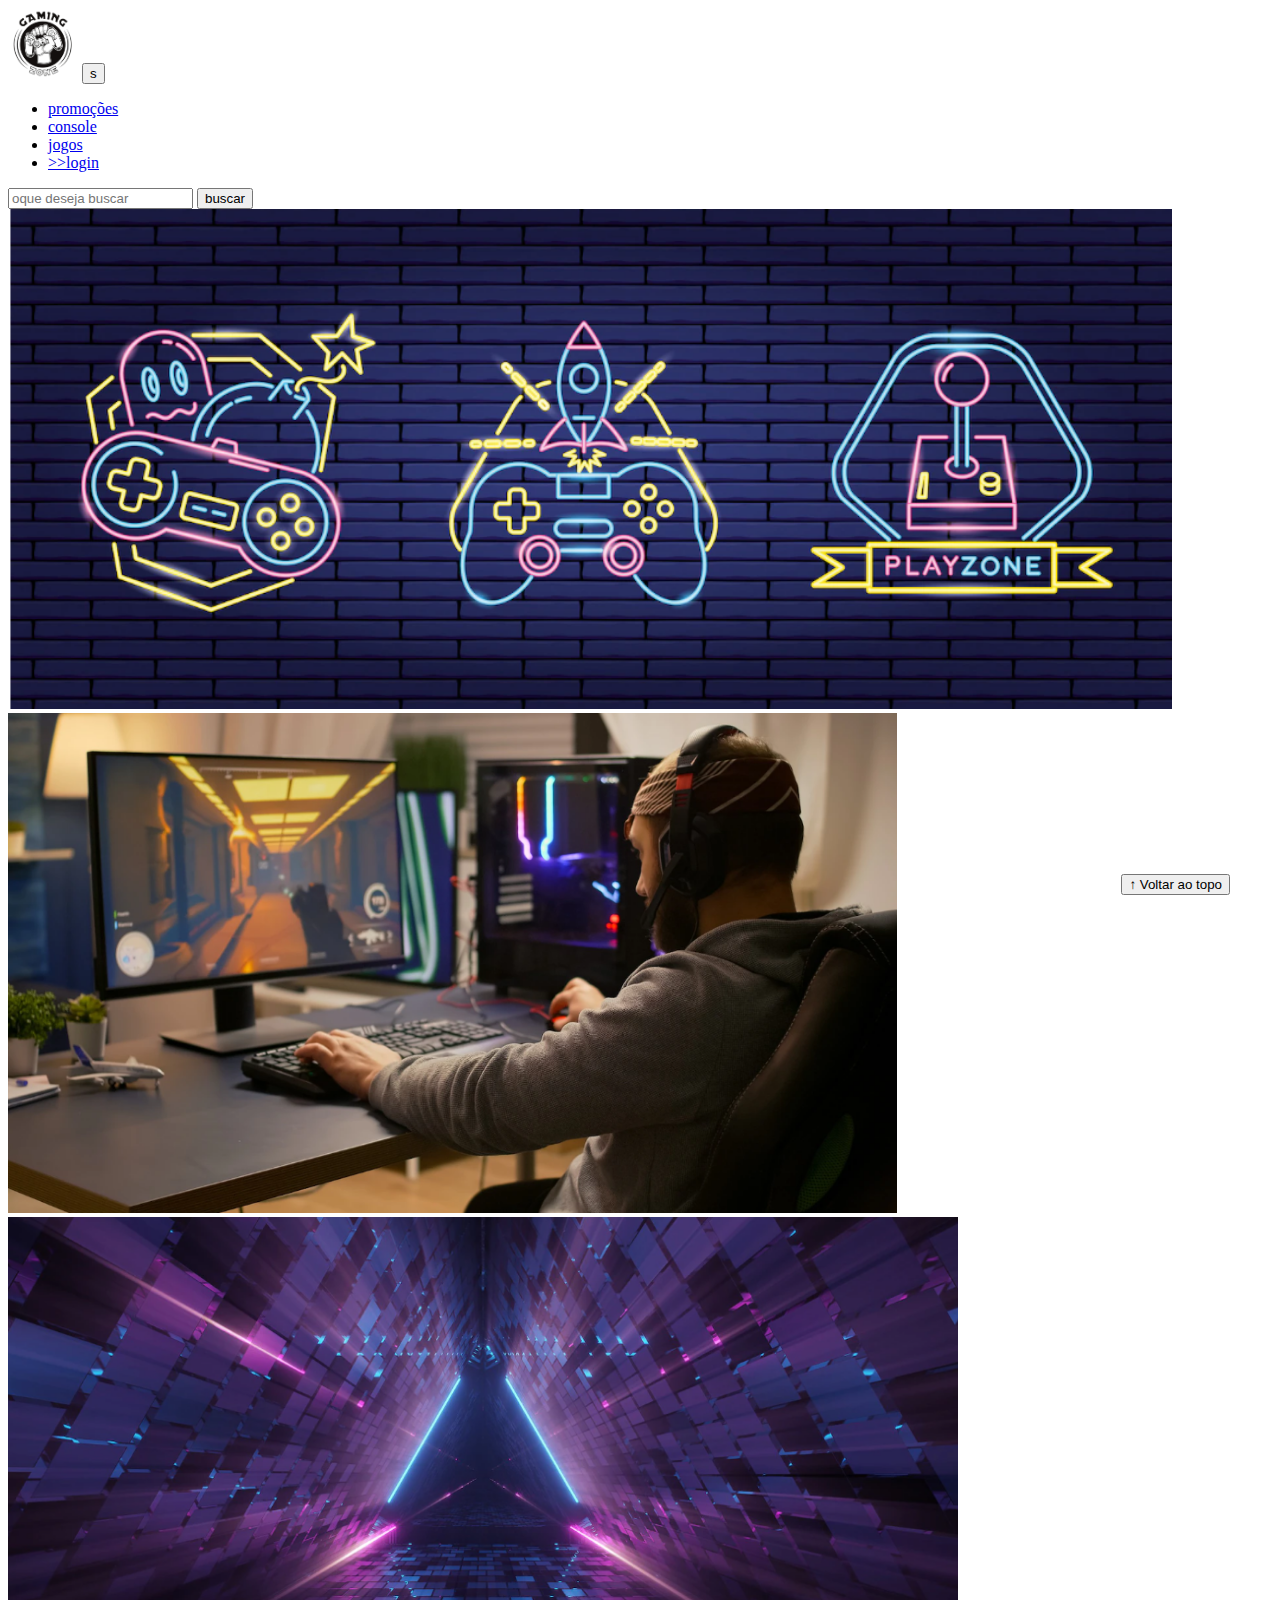
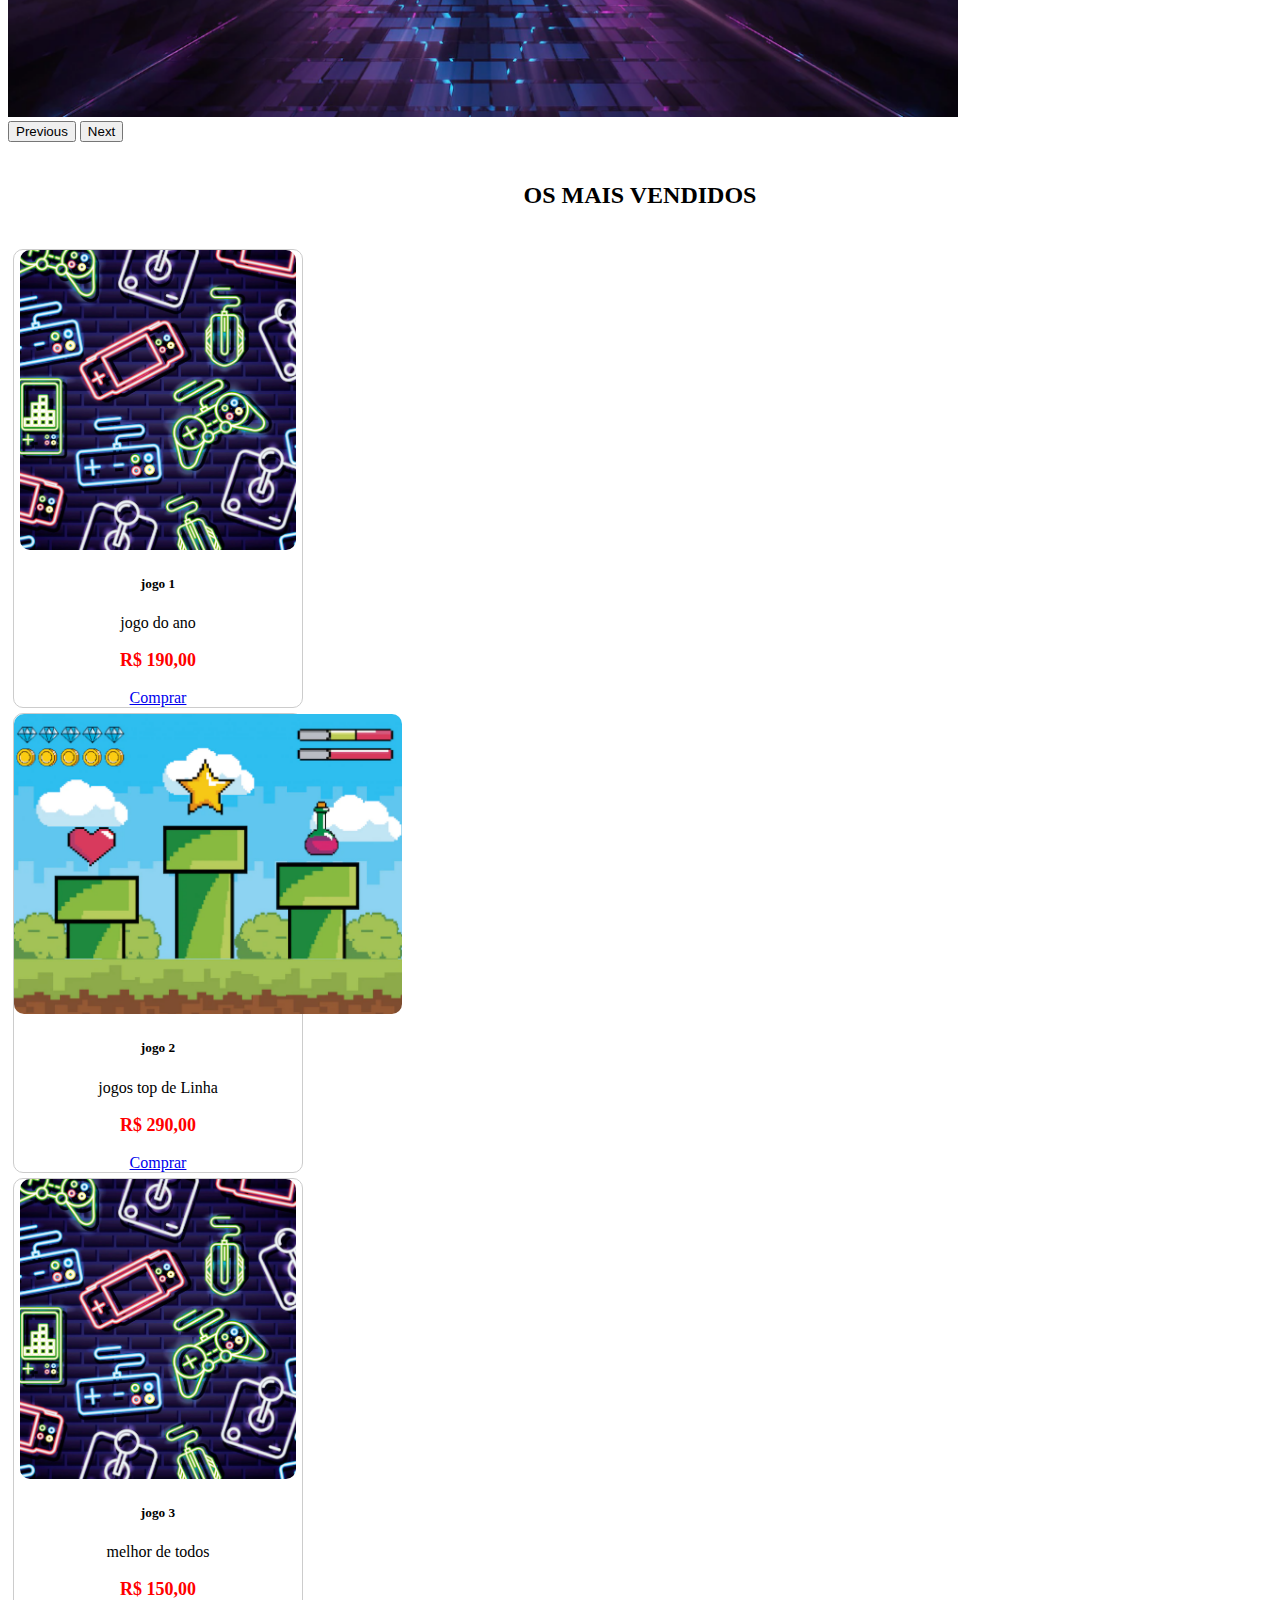
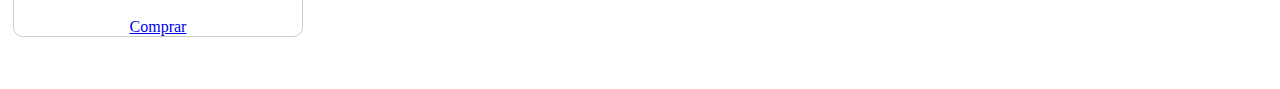
<file: index.html>
<!DOCTYPE html>
<html lang="pt-br">

<head>
  <meta charset="UTF-8">
  <meta http-equiv="X-UA-Compatible" content="IE=edge">
  <meta name="viewport" content="width=device-width, initial-scale=1.0">
  <title>LH Games</title>

  <link href="https://cdn.jsdelivr.net/npm/bootstrap@5.2.2/dist/css/bootstrap.min.css" rel="stylesheet"
    integrity="sha384-Zenh87qX5JnK2Jl0vWa8Ck2rdkQ2Bzep5IDxbcnCeuOxjzrPF/et3URy9Bv1WTRi" crossorigin="anonymous">

  <link rel="stylesheet" href="css/estilo.css">



</head>

<body>
  <header>
    <nav class="navbar navbar-expand-lg bg-body-tertiary">
      <div class="container-fluid">
        <a class="navbar-brand" href="index.html"><img src="img/logo.png"></a>
        <button class="navbar-toggler" type="button" data-bs-toggle="collapse" data-bs-target="#navbarSupportedContent" aria-controls="navbarSupportedContent" aria-expanded="false" aria-label="Toggle navigation">
          <span class="navbar-toggler-icon"></span>s
        </button>
        <div class="collapse navbar-collapse" id="navbarSupportedContent">
          <ul class="navbar-nav me-auto mb-2 mb-lg-0">
            <li class="nav-item">
              <a class="nav-link active" aria-current="page" href="#">promoções</a>
            </li>
            <li class="nav-item">
              <a class="nav-link" href="#">console</a>
            </li>
            <li class="nav-item">
              <a class="nav-link" href="#">jogos</a>
            </li>
            <li class="nav-item">
              <a class="nav-link" href="login.html">>>login</a>
            </li>
          </ul>
          <form class="d-flex" role="search">
            <input class="form-control me-2" type="search" placeholder="oque deseja buscar" aria-label="Search">
            <button class="btn btn-outline-success" type="submit">buscar</button>
          </form>
        </div>
      </div>
    </nav>
  </header>

  <main>



    <section id="section-banners" class="container-fluid">

      <div id="carouselExample" class="carousel slide">
        <div class="carousel-inner">
          <div class="carousel-item active">
            <img src="img/banner1.PNG" class="d-block w-100" alt="venha comprar na nossa loja!">
          </div>
          <div class="carousel-item">
            <img src="img/banner2.PNG" class="d-block w-100" alt="promoção de produtos">
          </div>
          <div class="carousel-item">
            <img src="img/banner3.PNG" class="d-block w-100" alt="várias novidades de produtos">
          </div>
        </div>
        <button class="carousel-control-prev" type="button" data-bs-target="#carouselExample" data-bs-slide="prev">
          <span class="carousel-control-prev-icon" aria-hidden="true"></span>
          <span class="visually-hidden">Previous</span>
        </button>
        <button class="carousel-control-next" type="button" data-bs-target="#carouselExample" data-bs-slide="next">
          <span class="carousel-control-next-icon" aria-hidden="true"></span>
          <span class="visually-hidden">Next</span>
        </button>
      </div>

    </section>
    <section id="section-vendidos" class="container-fluid">

      <h2>OS MAIS VENDIDOS</h2>

      <div class="card-group">
      <div class="card" style="width: 18rem;">
        <img src="img/jogo1.PNG" class="card-img-top" alt="jogo de aventura">
        <div class="card-body">
          <h5 class="card-title">jogo 1</h5>
          <p class="card-text">jogo do ano</p>
          <p class="preco">R$ 190,00</p>
          <a href="#" class="btn btn-primary">Comprar</a>
        </div>
      </div>

      <div class="card" style="width: 18rem;">
        <img src="img/jogo2.PNG" class="card-img-top" alt="jogo de corrida">
        <div class="card-body">
          <h5 class="card-title">jogo 2</h5>
          <p class="card-text">jogos top de Linha</p>
          <p class="preco">R$ 290,00</p>
          <a href="#" class="btn btn-primary">Comprar</a>
        </div>
      </div> 

      <div class="card" style="width: 18rem;">
        <img src="img/jogo1.PNG" class="card-img-top" alt="Melhor de todos">
        <div class="card-body">
          <h5 class="card-title">jogo 3</h5>
          <p class="card-text">melhor de todos</p>
          <p class="preco">R$ 150,00</p>
          <a href="#" class="btn btn-primary">Comprar</a>
        </div>
      </div> 
    </div>
    </section>


  </main>

  <footer>
    <p></p>
  </footer>

  <button id="voltar-topo" type="button" class="btn btn-outline-primary" onclick="topo()">&uarr; Voltar ao topo</button>

  <script src="js/script.js"></script>
  <script src="https://cdn.jsdelivr.net/npm/bootstrap@5.2.2/dist/js/bootstrap.bundle.min.js"
    integrity="sha384-OERcA2EqjJCMA+/3y+gxIOqMEjwtxJY7qPCqsdltbNJuaOe923+mo//f6V8Qbsw3"
    crossorigin="anonymous"></script>

</body>

</html>
</file>
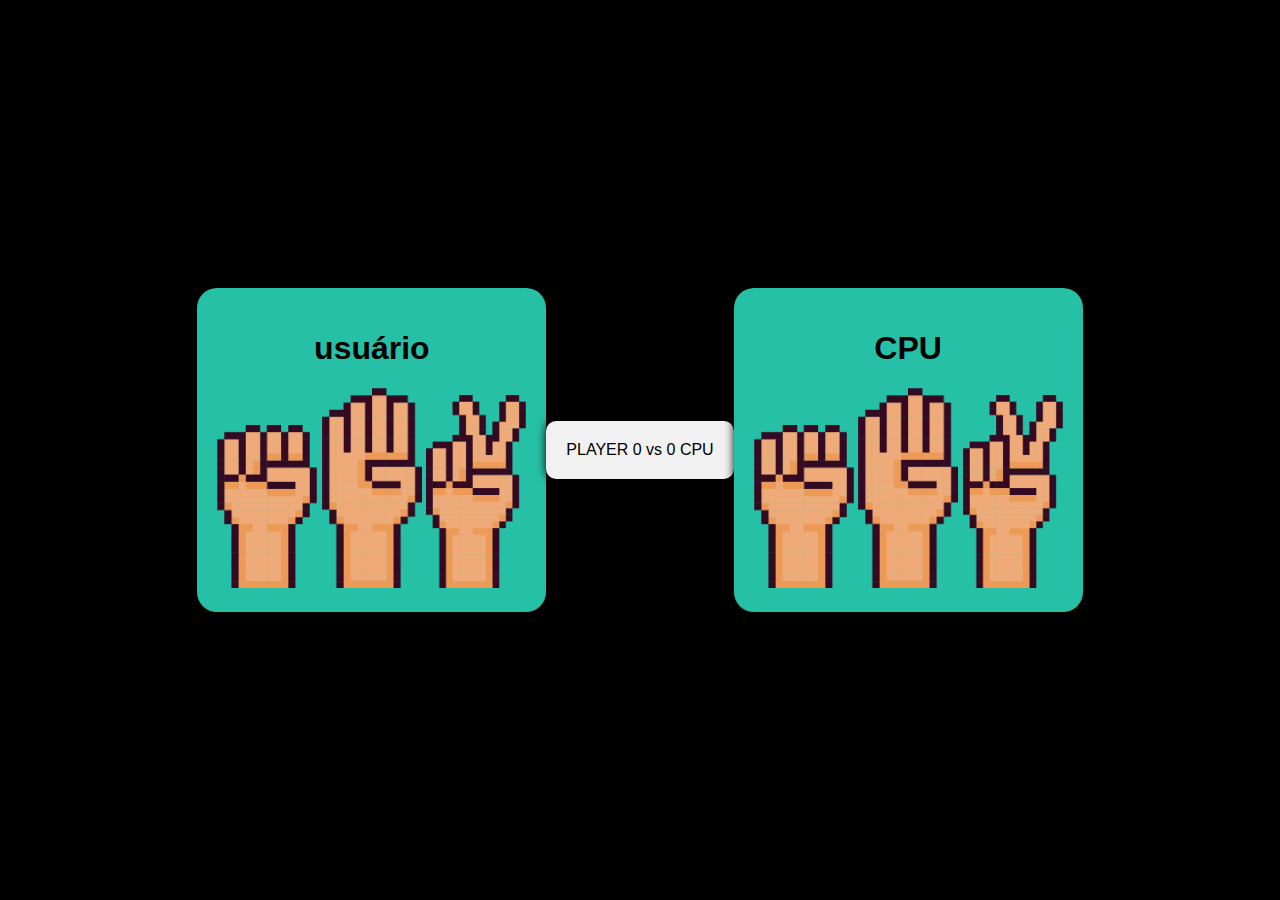
<file: index/index.html>
<!DOCTYPE html>
<html lang="en">

<head>
    <meta charset="UTF-8">
    <meta http-equiv="X-UA-compatible" content="IE-edge">
    <meta name="viewport" content="width=device-width, initial-scale=1.0">
    <title>Document</title>
    <link rel="stylesheet" href="style.css">
</head>

<body>
    <div class="container">
        <h1>usuário</h1>
        <div class="escolhas">
            <img src="pedra.png" alt="">
            <img src="papel.png" alt="">
            <img src="tesoura.png" alt="">
        </div>
        
        </div>
        
        <div class="placar">
            <div class="pontos">
                <span>PLAYER<span> 0</span></span>
                <span>vs<span>
                        <span>0<span> CPU</span></span>
            </div>

    </div>
    <div class="container">
        <h1>CPU</h1>
        <div class="escolhas">
            <img src="pedra.png" alt="">
            <img src="papel.png" alt="">
            <img src="tesoura.png" alt="">
        </div>
        
    </div>
</body>

</html>
</file>
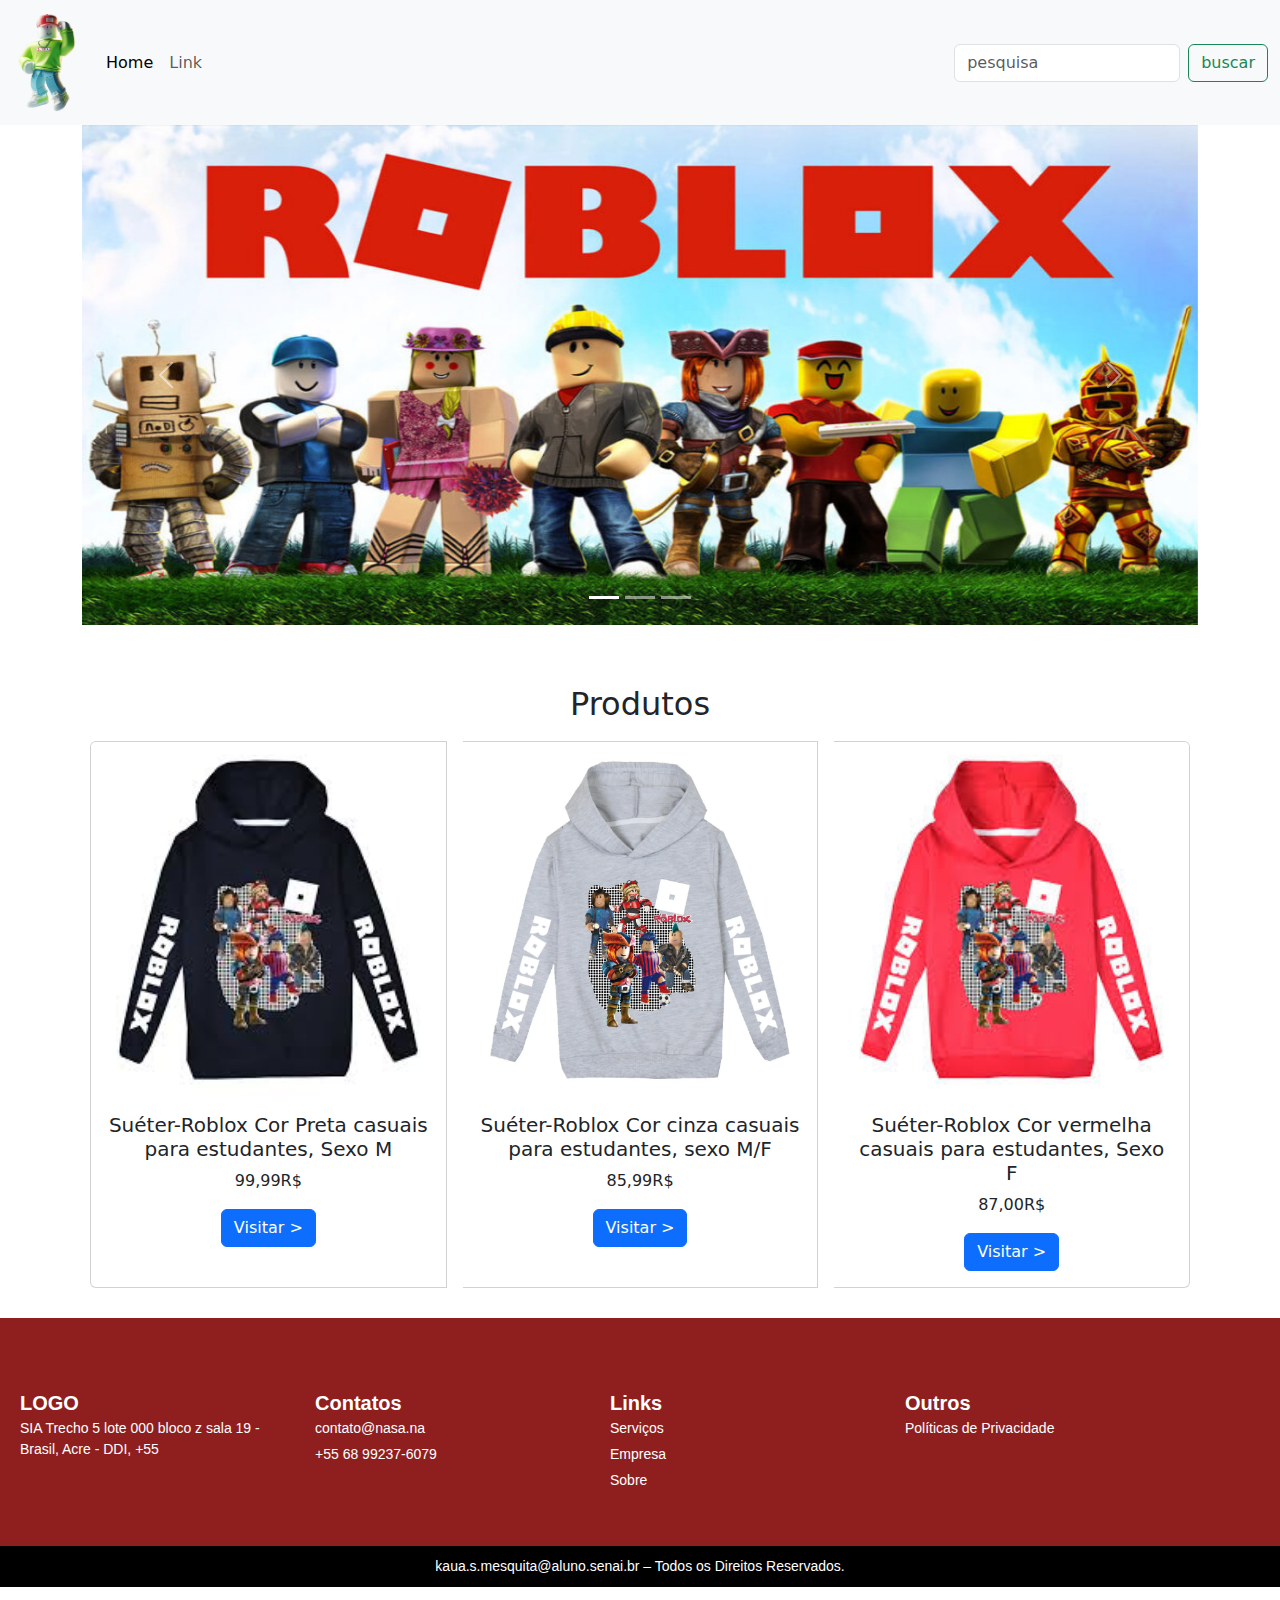
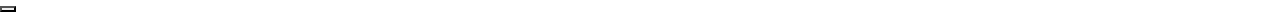
<file: kaka.lindo/index.html>
<!DOCTYPE html>
<html lang="en">

<head>
    <meta charset="UTF-8">
    <meta http-equiv="X-UA-Compatible" content="IE=edge">
    <meta name="viewport" content="width=device-width, initial-scale=1.0">

    <title>NEYKAU</title>

    <link rel="stylesheet" href="estilo.css">
    <link href="https://cdn.jsdelivr.net/npm/bootstrap@5.3.3/dist/css/bootstrap.min.css" rel="stylesheet"
        integrity="sha384-QWTKZyjpPEjISv5WaRU9OFeRpok6YctnYmDr5pNlyT2bRjXh0JMhjY6hW+ALEwIH" crossorigin="anonymous">


</head>

<body>
    <header>
        <nav class="navbar navbar-expand-lg bg-body-tertiary">
            <div class="container-fluid">
                <a class="navbar-brand" href="www.google.com"><img src="img/roblox-personagens-de-games2.png"
                        alt="im"></a>
                <button class="navbar-toggler" type="button" data-bs-toggle="collapse"
                    data-bs-target="#navbarSupportedContent" aria-controls="navbarSupportedContent"
                    aria-expanded="false" aria-label="Toggle navigation">
                    <span class="navbar-toggler-icon"></span>
                </button>
                <div class="collapse navbar-collapse" id="navbarSupportedContent">
                    <ul class="navbar-nav me-auto mb-2 mb-lg-0">
                        <li class="nav-item">
                            <a class="nav-link active" aria-current="page" href="#">Home</a>
                        </li>
                        <li class="nav-item">
                            <a class="nav-link" href="#">Link</a>
                        </li>
                    </ul>
                    <form class="d-flex" role="search">
                        <input class="form-control me-2" type="search" placeholder="pesquisa" aria-label="Search">
                        <button class="btn btn-outline-success" type="submit">buscar</button>
                    </form>
                </div>
            </div>
        </nav>

    </header>

    <main>
        <section id="secao-banners" class="container">

            <div id="carouselExampleIndicators" class="carousel slide">
                <div class="carousel-indicators">
                    <button type="button" data-bs-target="#carouselExampleIndicators" data-bs-slide-to="0"
                        class="active" aria-current="true" aria-label="Slide 1"></button>
                    <button type="button" data-bs-target="#carouselExampleIndicators" data-bs-slide-to="1"
                        aria-label="Slide 2"></button>
                    <button type="button" data-bs-target="#carouselExampleIndicators" data-bs-slide-to="2"
                        aria-label="Slide 3"></button>
                </div>
                <div class="carousel-inner">
                    <div class="carousel-item active">
                        <img src="img.Roblox.jpg" class="d-block w-100" alt="...">
                    </div>
                    <div class="carousel-item">
                        <img src="Roblox-Image.jpg" class="d-block w-100" alt="...">
                    </div>
                    <div class="carousel-item">
                        <img src="HD-wallpaper-roblox.jpg" class="d-block w-100" alt="...">
                    </div>
                </div>
                <button class="carousel-control-prev" type="button" data-bs-target="#carouselExampleIndicators"
                    data-bs-slide="prev">
                    <span class="carousel-control-prev-icon" aria-hidden="true"></span>
                    <span class="visually-hidden">Previous</span>
                </button>
                <button class="carousel-control-next" type="button" data-bs-target="#carouselExampleIndicators"
                    data-bs-slide="next">
                    <span class="carousel-control-next-icon" aria-hidden="true"></span>
                    <span class="visually-hidden">Next</span>
                </button>
            </div>

        </section>

        <section id="secao-produtos" class="container">
            <h2>Produtos</h2>
            <div class="card-group">
                <div class="card mx-2" style="width: 18rem;">
                    <img src="images.citio.jfif" class="card-img-top" alt="...">
                    <div class="card-body">
                        <h5 class="card-title">Suéter-Roblox Cor Preta casuais para estudantes, Sexo M</h5>
                        <p class="card-text">99,99R$</p>
                        <a href="#" class="btn btn-primary">Visitar ></a> 
                    </div>
                </div>
                <div class="card mx-2" style="width: 18rem;">
                    <img src="roblox.kauã.webp" class="card-img-top" alt="...">
                    <div class="card-body">
                        <h5 class="card-title">Suéter-Roblox Cor cinza casuais para estudantes, sexo M/F</h5>
                        <p class="card-text"> 85,99R$</p>
                         <a href="#" class="btn btn-primary"> Visitar ></a> 
                    </div>
                </div>
                <div class="card mx-2" style="width: 18rem;">
                    <img src="transferir.olgf.jfif" class="card-img-top" alt="...">
                    <div class="card-body">
                        <h5 class="card-title">Suéter-Roblox Cor vermelha casuais para estudantes, Sexo F</h5>
                        <p class="card-text">87,00R$</p>
                        <a href="#" class="btn btn-primary"> Visitar ></a>
                    </div>
                </div>
            </div>
        </section>
    </main>



    <footer class="rodape" id="contato">
        <div class="rodape-div">

            <div class="rodape-div-1">
                <div class="rodape-div-1-coluna">
                    <!-- elemento -->
                    <span><b>LOGO</b></span>
                    <p>SIA Trecho 5 lote 000 bloco z sala 19 - Brasil, Acre - DDI, +55</p>
                </div>
            </div>

            <div class="rodape-div-2">
                <div class="rodape-div-2-coluna">
                    <!-- elemento -->
                    <span><b>Contatos</b></span>
                    <p>contato@nasa.na</p>
                    <p>+55 68 99237-6079</p>
                </div>
            </div>

            <div class="rodape-div-3">
                <div class="rodape-div-3-coluna">
                    <!-- elemento -->
                    <span><b>Links</b></span>
                    <p><a href="#servicos">Serviços</a></p>
                    <p><a href="#empresa">Empresa</a></p>
                    <p><a href="#sobre">Sobre</a></p>
                </div>
            </div>

            <div class="rodape-div-4">
                <div class="rodape-div-4-coluna">
                    <!-- elemento -->
                    <span><b>Outros</b></span>
                    <p>Políticas de Privacidade</p>
                </div>
            </div>

        </div>
        <p class="rodape-direitos">kaua.s.mesquita@aluno.senai.br – Todos os Direitos Reservados.</p>
    </footer>

    <button></button>
    <script src="https://cdn.jsdelivr.net/npm/bootstrap@5.3.3/dist/js/bootstrap.bundle.min.js"
        integrity="sha384-YvpcrYf0tY3lHB60NNkmXc5s9fDVZLESaAA55NDzOxhy9GkcIdslK1eN7N6jIeHz"
        crossorigin="anonymous"></script>

</body>

</html>
</file>
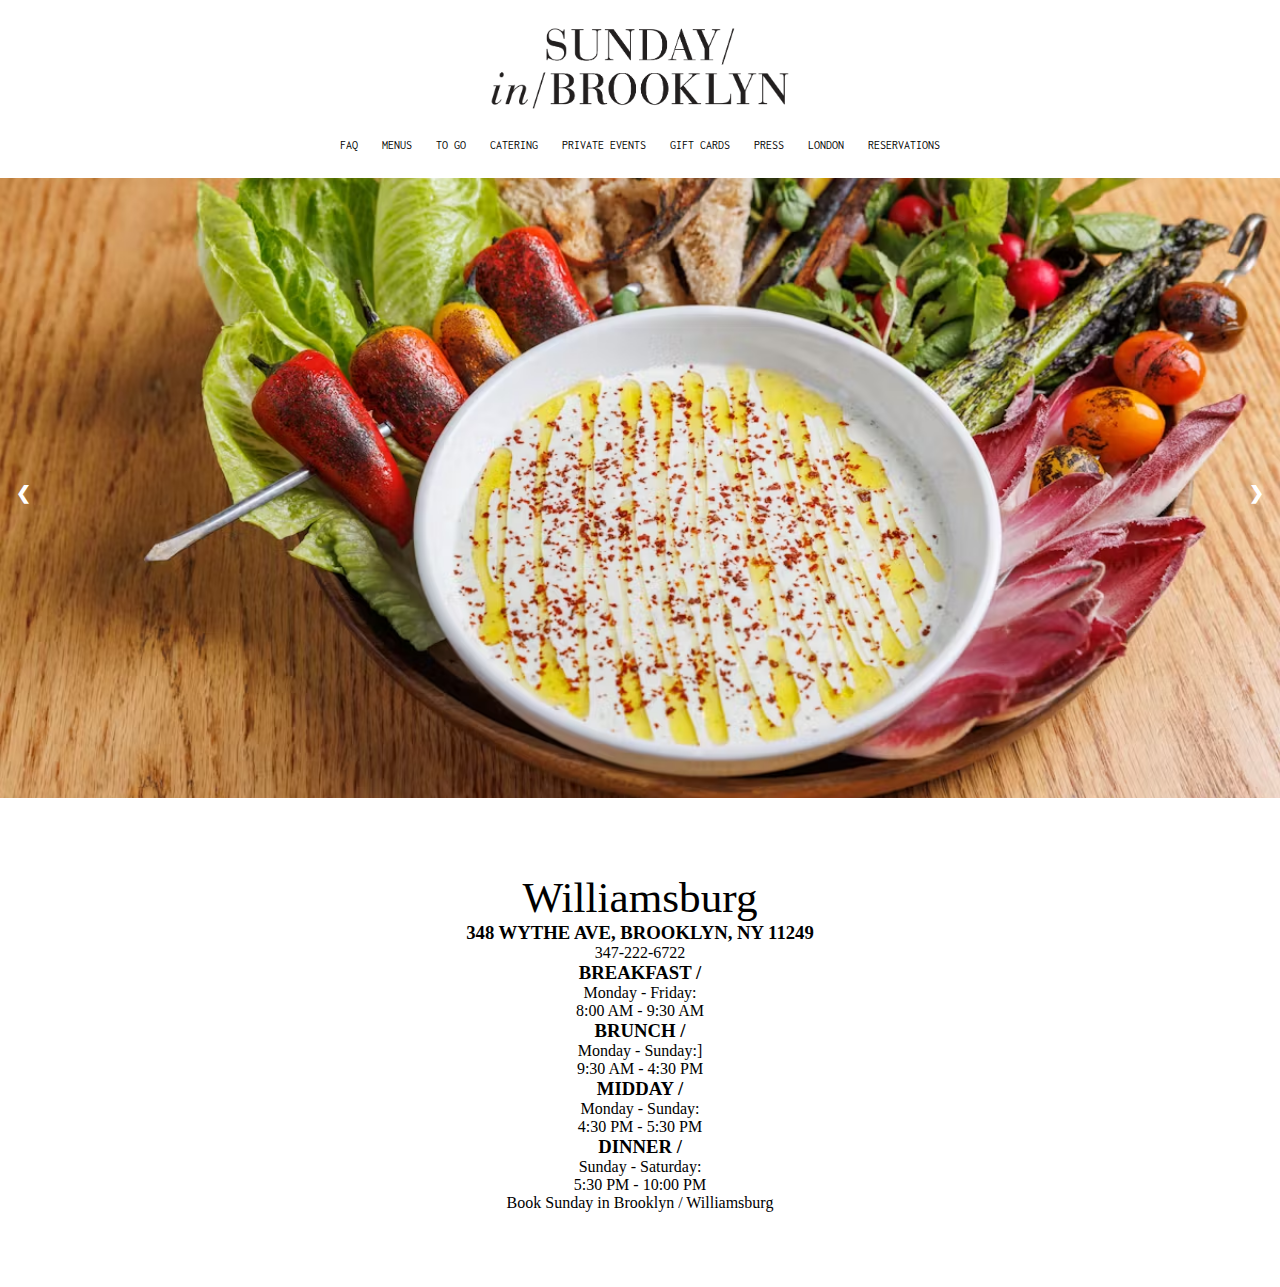
<file: sunday/index.html>
<!DOCTYPE html>
<html lang="en">

<head>
    <meta charset="UTF-8">
    <meta http-equiv="X-UA-Compatible" content="IE=edge">
    <meta name="viewport" content="width=device-width, initial-scale=1.0">
    <title>Document</title>
    <link rel="stylesheet" href="img/unnamed.png">
    <link rel="preconnect" href="https://fonts.googleapis.com">
    <link rel="preconnect" href="https://fonts.gstatic.com" crossorigin>
    <link href="https://fonts.googleapis.com/css2?family=Inconsolata:wght@200..900&display=swap" rel="stylesheet">
    <link rel="stylesheet" href="css/style.css">

</head>

<body>
    <header class="site-header">
        <nav class="site-nav">
            <div>
                <img src="img/unnamed.png" alt="">
            </div>
            <ul class="site-nav-menu">
                <li><a href="#">FAQ</a></li>
                <li><a href="#">MENUS</a></li>
                <li><a href="#">TO GO</a></li>
                <li><a href="#">CATERING</a></li>
                <li><a href="#">PRIVATE EVENTS</a></li>
                <li><a href="#">GIFT CARDS</a></li>
                <li><a href="#">PRESS</a></li>
                <li><a href="#">LONDON</a></li>
                <li><a href="#">RESERVATIONS</a></li>
            </ul>
        </nav>
    </header>
    <main>
        <div class="slideshow-container">

            <!-- Full-width images with number and caption text -->
            <div class="mySlides fade">
                <img src="img/img1.avif" style="width:100%">
            </div>

            <div class="mySlides fade">
                <img src="img/img2.avif" style="width:100%">
            </div>

            <div class="mySlides fade">
                <img src="img/img3.avif" style="width:100%">
            </div>

            <div class="mySlides fade">
                <img src="img/img4.avif" style="width:100%">
            </div>

            <div class="mySlides fade">
                <img src="img/img5.avif" style="width:100%">
            </div>

            <div class="mySlides fade">
                <img src="img/img6.avif" style="width:100%">
            </div>

            <div class="mySlides fade">
                <img src="img/img7.avif" style="width:100%">
            </div>

            <div class="mySlides fade">
                <img src="img/img8.avif" style="width:100%">
            </div>

            <div class="mySlides fade">
                <img src="img/img9.avif" style="width:100%">
            </div>

            <div class="mySlides fade">
                <img src="img/img10.avif" style="width:100%">
            </div>

            <div class="mySlides fade">
                <img src="img/img11.avif" style="width:100%">
            </div>

            <div class="mySlides fade">
                <img src="img/img12.avif" style="width:100%">
            </div>

            <div class="mySlides fade">
                <img src="img/img13.avif" style="width:100%">
            </div>

            <div class="mySlides fade">
                <img src="img/img14.avif" style="width:100%">
            </div>

            <div class="mySlides fade">
                <img src="img/img15.avif" style="width:100%">
            </div>

            <div class="mySlides fade">
                <img src="img/img16.avif" style="width:100%">
            </div>

            <div class="mySlides fade">
                <img src="img/img17.avif" style="width:100%">
            </div>


            <!-- Next and previous buttons -->
            <a class="prev" onclick="plusSlides(-1)">&#10094;</a>
            <a class="next" onclick="plusSlides(1)">&#10095;</a>
        </div>

        <section class="final-container">
            <h2>
                Williamsburg
            </h2>
            <h3>
                <span>
                    <strong>348 WYTHE AVE, BROOKLYN, NY 11249</strong>
                </span>
            </h3>
            <p>
                <span>347-222-6722</span>
            </p>
            <h3>BREAKFAST / </h3>
            <p>
                Monday - Friday:
                <br>
                8:00 AM - 9:30 AM
            </p>
            <h3>BRUNCH /</h3>
            <p>
                Monday - Sunday:]
                <br>
                9:30 AM - 4:30 PM
            </p>
            <h3>MIDDAY /</h3>
            <p>
                Monday - Sunday:
                <br>
                4:30 PM - 5:30 PM
            </p>
            <h3>DINNER /</h3>
            <p>
                Sunday - Saturday:
                <br>
                5:30 PM - 10:00 PM
            </p>
            <p>
                <a href="https://resy.com/cities/new-york-ny/venues/sunday-in-brooklyn?date=2024-08-12&seats=2 " 
                id="resyButton-GvIH7F6qh7tSoADcmOEKs">Book Sunday in Brooklyn / Williamsburg
                </a>
            </p>









        </section>

    </main>
    <script src="js/script.js"></script>
</body>

</html>
</file>
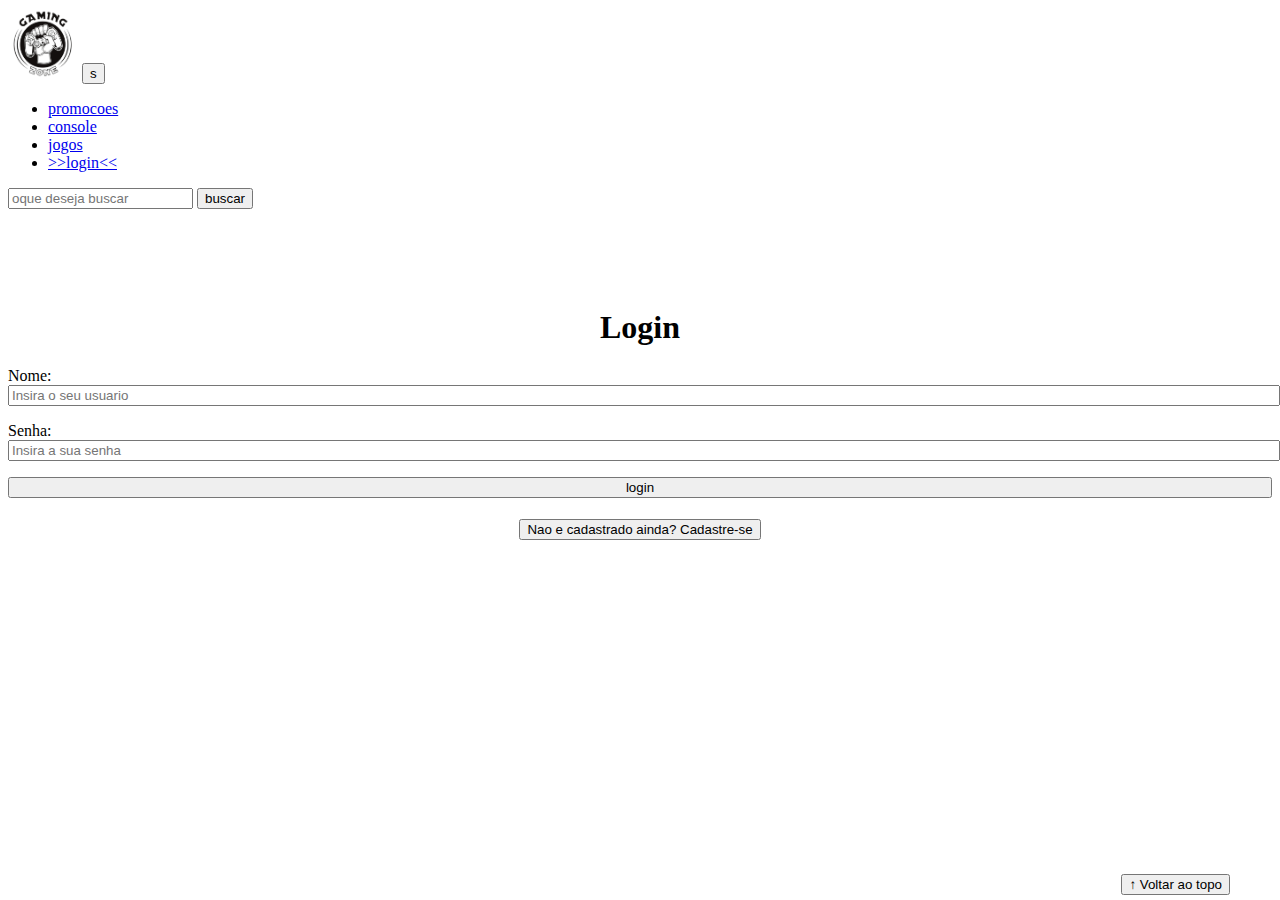
<file: login.html>
<!DOCTYPE html>
<html lang="pt-br">

<head>
    <meta charset="UTF-8">
    <meta http-equiv="X-UA-Compatible" content="IE=edge">
    <meta name="viewport" content="width=device-width, initial-scale=1.0">
    <title>LH Games - login</title>
    <link href="https://cdn.jsdelivr.net/npm/bootstrap@5.2.2/dist/css/bootstrap.min.css" rel="stylesheet"
        integrity="sha384-Zenh87qX5JnK2Jl0vWa8Ck2rdkQ2Bzep5IDxbcnCeuOxjzrPF/et3URy9Bv1WTRi" crossorigin="anonymous">
    <link rel="stylesheet" href="css/estilo.css">
</head>

<body>
    <header>
        <nav class="navbar navbar-expand-lg bg-body-tertiary">
            <div class="container-fluid">
              <a class="navbar-brand" href="index.html"><img src="img/logo.png"></a>
              <button class="navbar-toggler" type="button" data-bs-toggle="collapse" data-bs-target="#navbarSupportedContent" aria-controls="navbarSupportedContent" aria-expanded="false" aria-label="Toggle navigation">
                <span class="navbar-toggler-icon"></span>s
              </button>
              <div class="collapse navbar-collapse" id="navbarSupportedContent">
                <ul class="navbar-nav me-auto mb-2 mb-lg-0">
                  <li class="nav-item">
                    <a class="nav-link active" aria-current="page" href="#">promocoes</a>
                  </li>
                  <li class="nav-item">
                    <a class="nav-link" href="#">console</a>
                  </li>
                  <li class="nav-item">
                    <a class="nav-link" href="#">jogos</a>
                  </li>
                  <li class="nav-item">
                    <a class="nav-link" href="login.html">>>login<<</a>
                  </li>
                </ul>
                <form class="d-flex" role="search">
                  <input class="form-control me-2" type="search" placeholder="oque deseja buscar" aria-label="Search">
                  <button class="btn btn-outline-success" type="submit">buscar</button>
                </form>
              </div>
            </div>
          </nav>
    </header>

    <main>
        <section id="section-login">
            <h1>Login</h1>
            <div class="d-flex justify-content-center">
                <form method="post" action="" id="login">
                    <p>
                        <label for="usuario">Nome: </label>
                        <input id="usuario" name="usuario" required="required" type="text"
                            placeholder="Insira o seu usuario" class="form-control" />
                    </p>
                    <p>
                        <label for="senha">Senha: </label>
                        <input id="senha" name="senha" required="required" type="password"
                            placeholder="Insira a sua senha" class="form-control" />
                    </p>
                    <p>
                        <input type="button" value="login" class="btn btn-primary" id="bt-login" onclick="login()" />
                    </p>
                </form>
            </div>
        </section>

        <section id="section-cadastro">
            <div id="botao-cadastrar">
                <button type="button" class="btn btn-info">Nao e cadastrado ainda? Cadastre-se</button>
            </div>
            <div id="form-cadastrar">

                <h1>Criar minha conta</h1>
                <p>Informe os seus dados abaixo para criar sua conta.</p>

                <div class="d-flex justify-content-center">
                    <form method="post" action="" id="login">
                        <p>
                            <label for="usuario">Usuario: </label>
                            <input id="usuario" name="usuario" required="required" type="text"
                                placeholder="ex. nome de usuario" class="form-control" />
                        </p>
                        <p>
                            <label for="email">E-mail: </label>
                            <input id="email" name="email" required="required" type="email"
                                placeholder="seu@email.com.br" class="form-control" />
                        </p>
                        <p>
                            <label for="senha">Senha: </label>
                            <input id="senha" name="senha" required="required" type="password"
                                placeholder="minimo de 6 caracteres" class="form-control" />
                        </p>
                        <p>
                            <input type="button" value="Cadastrar" class="btn btn-primary" id="bt-cadastrar"
                                onclick="cadastro()" />
                        </p>
                    </form>
                </div>

            </div>
        </section>

    </main>



    <footer>
        <p></p>
    </footer>

    <button id="voltar-topo" type="button" class="btn btn-outline-primary">&uarr; Voltar ao topo</button>

    <script src="https://cdn.jsdelivr.net/npm/bootstrap@5.2.2/dist/js/bootstrap.bundle.min.js"
        integrity="sha384-OERcA2EqjJCMA+/3y+gxIOqMEjwtxJY7qPCqsdltbNJuaOe923+mo//f6V8Qbsw3"
        crossorigin="anonymous"></script>
    <script src="js/script.js"></script>

    <script src="https://code.jquery.com/jquery-3.6.1.js"
        integrity="sha256-3zlB5s2uwoUzrXK3BT7AX3FyvojsraNFxCc2vC/7pNI=" crossorigin="anonymous"></script>
    <script type="text/javascript" src="js/jquery-script.js"></script>

</body>

</html>
</file>
<file: css/estilo.css>
/*Rodapé*/
footer {
    position: relative;
    bottom:0;
}
    footer p {
    text-align: center;
    font-weight: bold;
    padding: 10px;
}
header img {
    height: 70px;
    width: 70px;
}

#section-banners img {
    height: 500px;
}

#section-vendidos {
    text-align: center;
}
    #section-vendidos h2 {
    font-weight: bold;
    padding: 20px;
}
    #section-vendidos img {
    height: 300px;
    border-radius: 10px;
}
    #section-vendidos .card {
    margin: 5px;
    border: 1px solid #ccc;
    border-radius: 10px;
}
    #section-vendidos .preco {
    color: red;
    font-size: 18px;
    font-weight: bold;
}


footer {
    text-align: center;
}
    footer p {
    font-weight: bold;
    padding: 10px;
}

#voltar-topo {
    position: fixed;
    bottom: 5px;
    right: 50px;
}

#section-login{
    margin-top: 100px;
}
    #section-login h1 {
    text-align: center;
}
    #section-login input {
    width: 100%;
}

#section-cadastro {
    padding: 5px;
    text-align: center;
    background-color: #fff;
    }
    #form-cadastrar {
    padding: 50px;
    display: none;
    }
</file>
<file: index/style.css>
body{
    background-color: rgb(0, 0, 0);
    text-align: center;
    font-family: Arial, sans-serif;
    margin: 0;
    padding: 0;
    display: flex; 
    justify-content: center;  
    align-items: center;	
    height: 100vh;	
}
.container {
    text-align: center;
    background-color: rgb(38, 192, 166);
    padding: 20px;
    border-radius: 20px;
    box-shadow: 0 0 10px rgb(0, 0, 0);
}

.escolhas img{
    width: 100px; 
}
.placar{
    background-color: rgb(241, 241, 241);
    padding: 20px;
    border-radius: 10px;
    box-shadow: 0 0 10px rgb(0, 0, 0);
}
</file>
<file: kaka.lindo/estilo.css>
header{
    background-color: #8f1f1f;
 }
 header img{
    height: 99px;
    
}
#secao-banners img{
    height: 500px;
}
#secao-banners h2{
    text-align: center;
    font-family:Verdana, Geneva, Tahoma, sans-serif;
}
#secao-produtos{
    margin-top: 60px ;
    margin-bottom: 30px;
    justify-content: space-around;
}
.card{
    margin: 10px;
    text-align: center;
}
#secao-produtos h2{
    text-align: center;
}
.rodape{
    background-color: #8f1f1f;
    color: white;
    height: auto;
    width: 100%;
    font-size: 14px;
    font-family: helvetica;
}
.rodape a{
    text-decoration: none;
    color: white;
}
.rodape p{
    margin-bottom: 5px;
}
.rodape-div{
    display: flex;
    flex-wrap: wrap;
    width:100%;
    margin: auto;
    align-items: stretch;
    padding: 60px 10px 40px 10px;
}
.rodape-div-1, .rodape-div-2, .rodape-div-3, .rodape-div-4{
    display: flex;
    width: calc(100% / 4 - 20px);
    padding: 10px;
}
.rodape span{
    font-size: 20px;
    color: white;
}
.rodape-direitos{
    width: 100%;
    background-color: black;
    padding: 10px;
    margin: 0px;
    text-align: center;
}
/*mobile*/
@media (max-width: 768px) {
    .rodape-div-1, .rodape-div-2, .rodape-div-3, .rodape-div-4{
        width: calc(50% - 20px);
        padding: 10px;
    }
    .rodape-div{
        padding: 60px 0px 40px 0px;
    }
}
</file>
<file: sunday/css/style.css>
* {
    box-sizing:border-box; /*Definindo como as dimensões estão sendo caluculadas*/
    margin: 0%; /*definindo espaço ao redor do elemento*/
    padding: 0%; /*define o espaço interno ao redor doconteúdo do elemento*/
}
header img{
    padding: 0%;
    height: 84.90px; /*define a altura de um elemento*/
    margin: 22px;
    margin-top: 0px;
}
header{
    display: flex; /*define o modelo de layout flexbox a um elemento*/
    justify-content: center; /*serve para alinhar itens ao longo do eixo principal  do contêiner flexível. */
    margin: 12px;
    padding: 15px;
}
nav{
    display: flex; 
    flex-direction: column; /*define a direção principal do contêiner flexível como vertical*/
    align-items: center; /*alinhar os itens flexíveis ao longo do eixo transversal do contêiner flexível*/
}
ul{
    display: flex;
    list-style-type: none; /*Remove as bolinhas padrão que aparecem em listas não ordenadas*/
    margin: 0%;
}
li{
    padding: 0px;
    font-family: 'inconsolata'; /*Define a fonte dos itens da lista como 'Inconsolata', uma fonte monoespaçada*/
    display: block; /*Garante que cada <li> seja tratado como um elemento de bloco, ocupando toda a largura disponível*/
    font-size: 12.4px; /*Define o tamanho da fonte para 12px*/

}
a{
    text-decoration: none; /*Remove a sublinha padrão dos links*/
    color: black; /*Define a cor do texto do link como preto*/
    padding: 12px;
}
.slideshow-container { /* Contêiner de apresentação de slides */
    max-width: 100%; /* A largura máxima do contêiner será 100% da largura do elemento pai, garantindo que o slideshow se ajuste ao tamanho da tela */
    position: relative; /* Define o contêiner como um elemento posicionado, necessário para posicionar os botões de navegação (.prev e .next) */
    margin: auto; /* Centraliza o contêiner dentro do elemento pai */
    height: 620px; /* Define uma altura fixa para o contêiner de slides */
}

.mySlides {
    display: none; /* Inicialmente, todos os slides estão ocultos */
    width: 100%; /* Cada slide ocupa 100% da largura do contêiner */
    height: 100%; /* Cada slide ocupa 100% da altura do contêiner */
}

.mySlides img {
    width: 100%; /* A imagem dentro de cada slide ocupa 100% da largura do slide */
    height: 100%; /* A imagem dentro de cada slide ocupa 100% da altura do slide */
    object-fit: cover; /* A imagem é redimensionada para cobrir totalmente o slide, cortando as partes que não cabem, se necessário */
}

.prev, .next { /* Botões de navegação */
    cursor: pointer; /* O cursor muda para indicar que o elemento é clicável */
    position: absolute; /* Os botões são posicionados de forma absoluta em relação ao contêiner pai (.slideshow-container) */
    top: 50%; /* Posiciona os botões verticalmente no meio do contêiner */
    width: auto; /* Define a largura dos botões com base no conteúdo interno */
    margin-top: -22px; /* Ajusta a posição vertical dos botões, centralizando-os em relação à altura do botão */
    padding: 16px; /* Adiciona preenchimento interno para aumentar a área clicável */
    color: white; /* Define a cor do texto como branco */
    font-weight: bold; /* O texto dos botões é negrito */
    font-size: 18px; /* Define o tamanho da fonte do texto dos botões */
    transition: 0.6s ease; /* Adiciona uma transição suave de 0.6 segundos para qualquer alteração visual nos botões */
    border-radius: 0 3px 3px 0; /* Adiciona bordas arredondadas ao lado direito dos botões */
    user-select: none; /* Impede que o texto dos botões seja selecionado pelo usuário */
}

.next { /* Especificamente para o botão "próximo" */
    right: 0; /* Posiciona o botão na borda direita do contêiner */
    border-radius: 3px 0 0 3px; /* Ajusta o arredondamento das bordas para o botão "próximo" */
}

.fade { /* Classe para aplicar o efeito de fade nos slides */
    animation-name: fade; /* Especifica o nome da animação */
    animation-duration: 1.5s; /* Define a duração da animação para 1.5 segundos */
}

@keyframes fade {
    from {opacity: .4;} /* O slide começa com 40% de opacidade */
    to {opacity: 1;} /* O slide termina com 100% de opacidade */
}


.final-container{
    text-align: center;
    margin-top: 0px 0px -1px;
    padding: 75px;
}
h2{
    font-size: 2.7rem;
    font-weight: 100;
}
</file>
